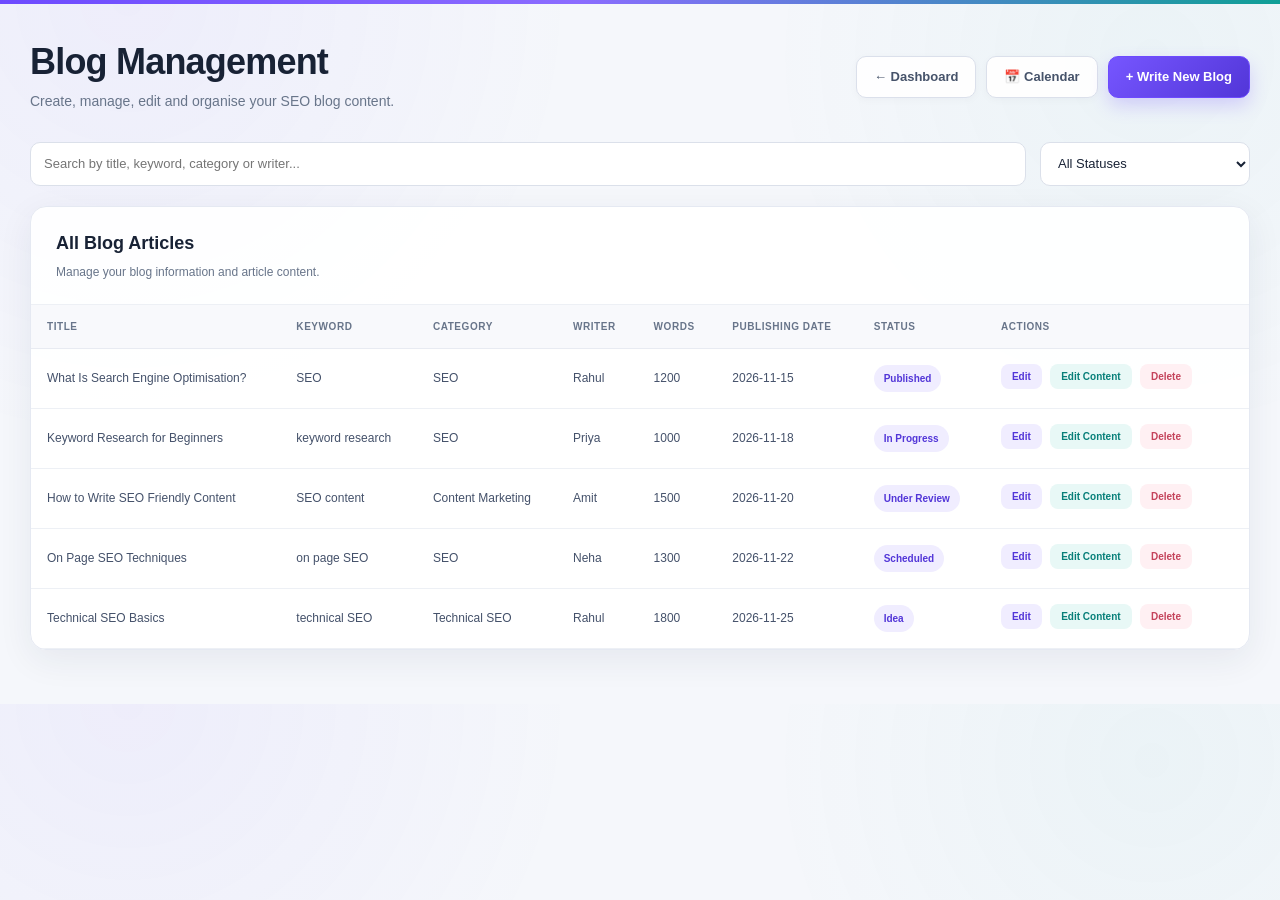
<file: blogs.html>
<!DOCTYPE html>
<html lang="en">

<head>

    <meta charset="UTF-8">
    <meta name="viewport" content="width=device-width, initial-scale=1.0">

    <title>Blog Management | SEO Blog Dashboard</title>

    <link rel="stylesheet" href="css/style.css">
    <link rel="stylesheet" href="css/responsive.css">

</head>


<body>

<main class="page-container">


    <!-- =========================================
         PAGE HEADER
    ========================================= -->

    <div class="page-header">

        <div>

            <h1>
                Blog Management
            </h1>

            <p>
                Create, manage, edit and organise your SEO blog content.
            </p>

        </div>


        <div class="blog-header-actions">

            <button
                type="button"
                class="secondary-btn"
                onclick="window.location.href='index.html'">

                ← Dashboard

            </button>


            <button
                type="button"
                class="secondary-btn"
                onclick="window.location.href='calendar.html'">

                📅 Calendar

            </button>


            <button
                type="button"
                class="primary-btn"
                onclick="window.location.href='writer.html'">

                + Write New Blog

            </button>

        </div>

    </div>



    <!-- =========================================
         ADD / EDIT BLOG INFORMATION
    ========================================= -->

    <div
        id="blogFormContainer"
        class="blog-form-card"
        style="display: none;">


        <div class="form-header">

            <h2>
                Blog Information
            </h2>

            <p>
                Update the basic information for your blog article.
            </p>

        </div>


        <form id="blogForm">

            <div class="form-grid">


                <div class="form-group full-width">

                    <label for="blogTitle">
                        Blog Title
                    </label>

                    <input
                        type="text"
                        id="blogTitle"
                        placeholder="Enter blog title"
                        required>

                </div>


                <div class="form-group">

                    <label for="blogKeyword">
                        Primary SEO Keyword
                    </label>

                    <input
                        type="text"
                        id="blogKeyword"
                        placeholder="Enter primary keyword"
                        required>

                </div>


                <div class="form-group">

                    <label for="blogCategory">
                        Category
                    </label>

                    <select
                        id="blogCategory"
                        required>

                        <option value="">
                            Select Category
                        </option>

                        <option value="SEO">
                            SEO
                        </option>

                        <option value="Content Marketing">
                            Content Marketing
                        </option>

                        <option value="Technical SEO">
                            Technical SEO
                        </option>

                        <option value="Digital Marketing">
                            Digital Marketing
                        </option>

                    </select>

                </div>


                <div class="form-group">

                    <label for="blogWriter">
                        Writer
                    </label>

                    <input
                        type="text"
                        id="blogWriter"
                        placeholder="Enter writer name"
                        required>

                </div>


                <div class="form-group">

                    <label for="wordCount">
                        Word Count
                    </label>

                    <input
                        type="number"
                        id="wordCount"
                        min="1"
                        placeholder="Enter word count"
                        required>

                </div>


                <div class="form-group">

                    <label for="publishDate">
                        Publishing Date
                    </label>

                    <input
                        type="date"
                        id="publishDate"
                        required>

                </div>


                <div class="form-group">

                    <label for="blogStatus">
                        Status
                    </label>

                    <select
                        id="blogStatus"
                        required>

                        <option value="">
                            Select Status
                        </option>

                        <option value="Idea">
                            Idea
                        </option>

                        <option value="In Progress">
                            In Progress
                        </option>

                        <option value="Under Review">
                            Under Review
                        </option>

                        <option value="Scheduled">
                            Scheduled
                        </option>

                        <option value="Published">
                            Published
                        </option>

                    </select>

                </div>

            </div>


            <div class="form-actions">

                <button
                    type="submit"
                    class="primary-btn">

                    Update Blog

                </button>


                <button
                    type="button"
                    id="cancelBlogBtn"
                    class="secondary-btn">

                    Cancel

                </button>

            </div>

        </form>

    </div>



    <!-- =========================================
         BLOG CONTROLS
    ========================================= -->

    <section class="blog-controls">

        <div class="search-wrapper">

            <input
                type="search"
                id="searchBlog"
                placeholder="Search by title, keyword, category or writer...">

        </div>


        <div class="filter-wrapper">

            <select id="statusFilter">

                <option value="All">
                    All Statuses
                </option>

                <option value="Idea">
                    Idea
                </option>

                <option value="In Progress">
                    In Progress
                </option>

                <option value="Under Review">
                    Under Review
                </option>

                <option value="Scheduled">
                    Scheduled
                </option>

                <option value="Published">
                    Published
                </option>

            </select>

        </div>

    </section>



    <!-- =========================================
         BLOG TABLE
    ========================================= -->

    <section class="blog-table-card">

        <div class="table-header">

            <div>

                <h2>
                    All Blog Articles
                </h2>

                <p>
                    Manage your blog information and article content.
                </p>

            </div>

        </div>


        <div class="table-responsive">

            <table id="blogTable">

                <thead>

                    <tr>

                        <th>
                            Title
                        </th>

                        <th>
                            Keyword
                        </th>

                        <th>
                            Category
                        </th>

                        <th>
                            Writer
                        </th>

                        <th>
                            Words
                        </th>

                        <th>
                            Publishing Date
                        </th>

                        <th>
                            Status
                        </th>

                        <th>
                            Actions
                        </th>

                    </tr>

                </thead>


                <tbody id="blogTableBody">

                </tbody>

            </table>

        </div>

    </section>


</main>



<!-- =========================================
     SCRIPTS
========================================= -->

<script src="js/storage.js"></script>

<script src="js/app.js"></script>

<script src="js/blogs.js"></script>


</body>

</html>
</file>
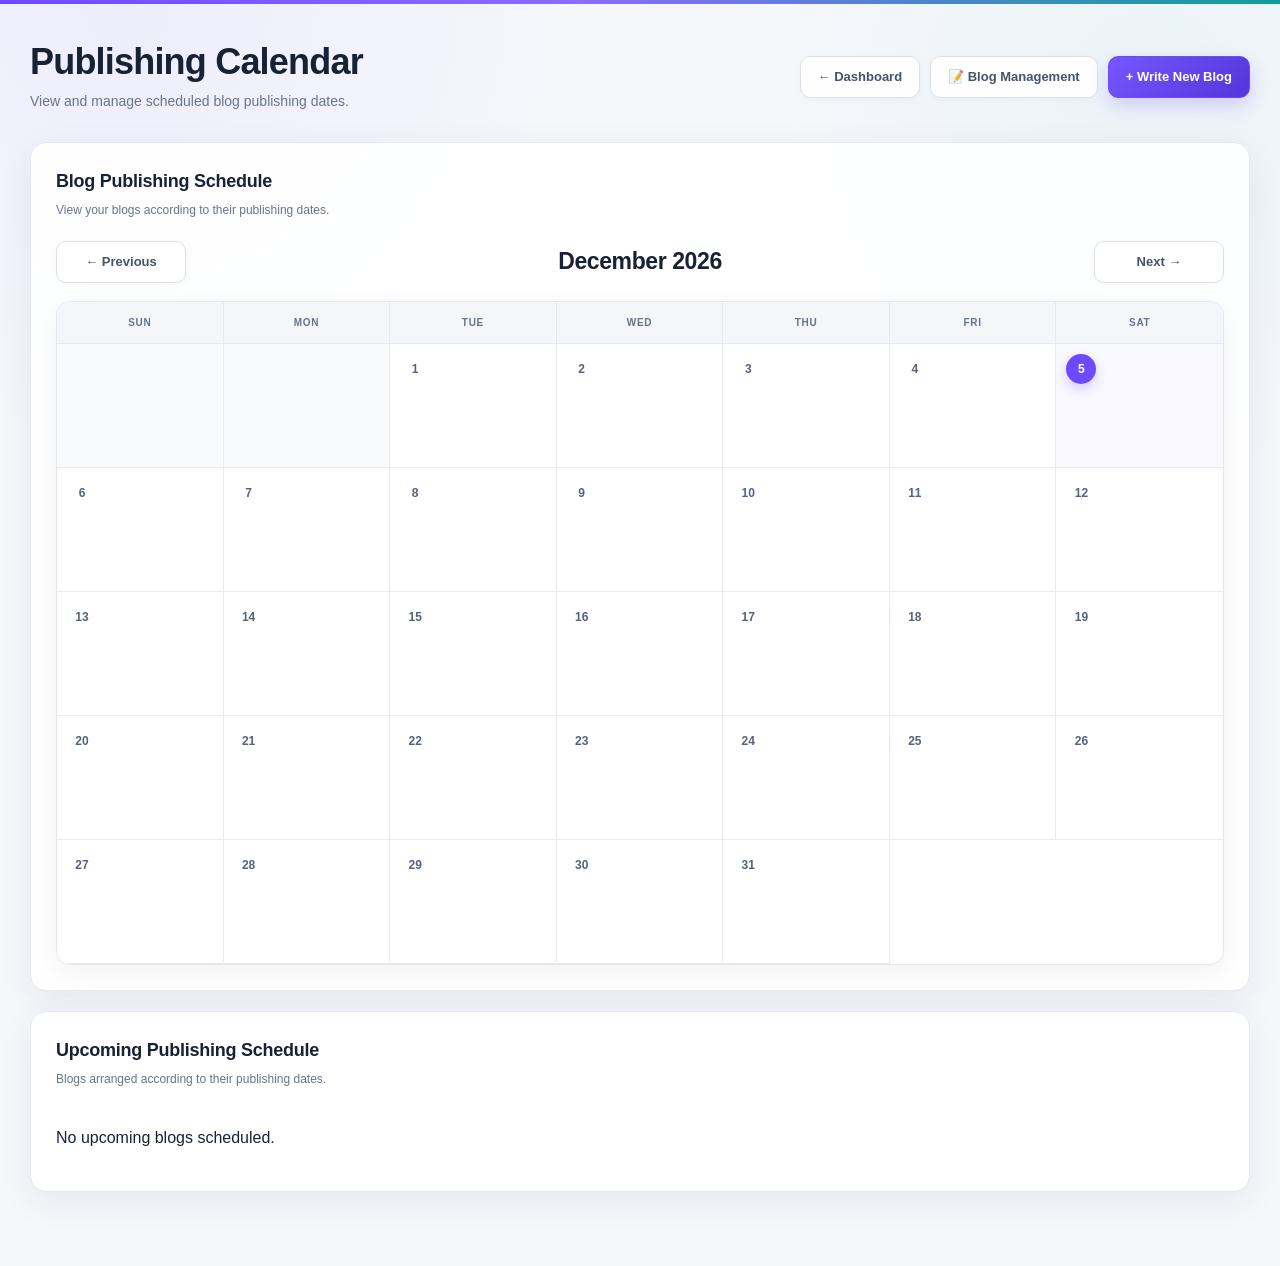
<file: calendar.html>
<!DOCTYPE html>
<html lang="en">

<head>

    <meta charset="UTF-8">

    <meta
        name="viewport"
        content="width=device-width, initial-scale=1.0">

    <title>
        Publishing Calendar | SEO Blog Dashboard
    </title>


    <!-- Main Project CSS -->

    <link
        rel="stylesheet"
        href="css/style.css">


    <!-- Responsive CSS -->

    <link
        rel="stylesheet"
        href="css/responsive.css">


    <!-- Calendar CSS -->

    <link
        rel="stylesheet"
        href="css/calendar.css">

</head>


<body>


<main class="page-container">


    <!-- =========================================
         PAGE HEADER
    ========================================= -->

    <div class="page-header">

        <div>

            <h1>
                Publishing Calendar
            </h1>

            <p>
                View and manage scheduled blog publishing dates.
            </p>

        </div>


        <div class="blog-header-actions">

            <button
                type="button"
                class="secondary-btn"
                onclick="window.location.href='index.html'">

                ← Dashboard

            </button>


            <button
                type="button"
                class="secondary-btn"
                onclick="window.location.href='blogs.html'">

                📝 Blog Management

            </button>


            <button
                type="button"
                class="primary-btn"
                onclick="window.location.href='writer.html'">

                + Write New Blog

            </button>

        </div>

    </div>



    <!-- =========================================
         CALENDAR
    ========================================= -->

    <section class="dashboard-panel">


        <div class="dashboard-panel-header">

            <div>

                <h2>
                    Blog Publishing Schedule
                </h2>

                <p>
                    View your blogs according to their publishing dates.
                </p>

            </div>

        </div>


        <div id="calendar">


            <!-- =================================
                 CALENDAR NAVIGATION
            ================================= -->

            <div id="calendar-header">


                <button
                    type="button"
                    id="prevMonth"
                    class="secondary-btn">

                    ← Previous

                </button>


                <h2 id="currentMonth">
                    Calendar
                </h2>


                <button
                    type="button"
                    id="nextMonth"
                    class="secondary-btn">

                    Next →

                </button>


            </div>



            <!-- =================================
                 CALENDAR DAYS
            ================================= -->

            <div
                id="calendarDays"
                class="calendar-days">

                <!-- Generated by calendar.js -->

            </div>


        </div>

    </section>



    <!-- =========================================
         UPCOMING BLOGS
    ========================================= -->

    <section class="dashboard-panel">


        <div class="dashboard-panel-header">

            <div>

                <h2>
                    Upcoming Publishing Schedule
                </h2>

                <p>
                    Blogs arranged according to their publishing dates.
                </p>

            </div>

        </div>


        <div id="upcomingBlogs">

            <p>
                Loading schedule...
            </p>

        </div>

    </section>


</main>



<!-- =========================================
     JAVASCRIPT
========================================= -->

<script src="js/storage.js"></script>

<script src="js/app.js"></script>

<script src="js/calendar.js"></script>


</body>

</html>
</file>
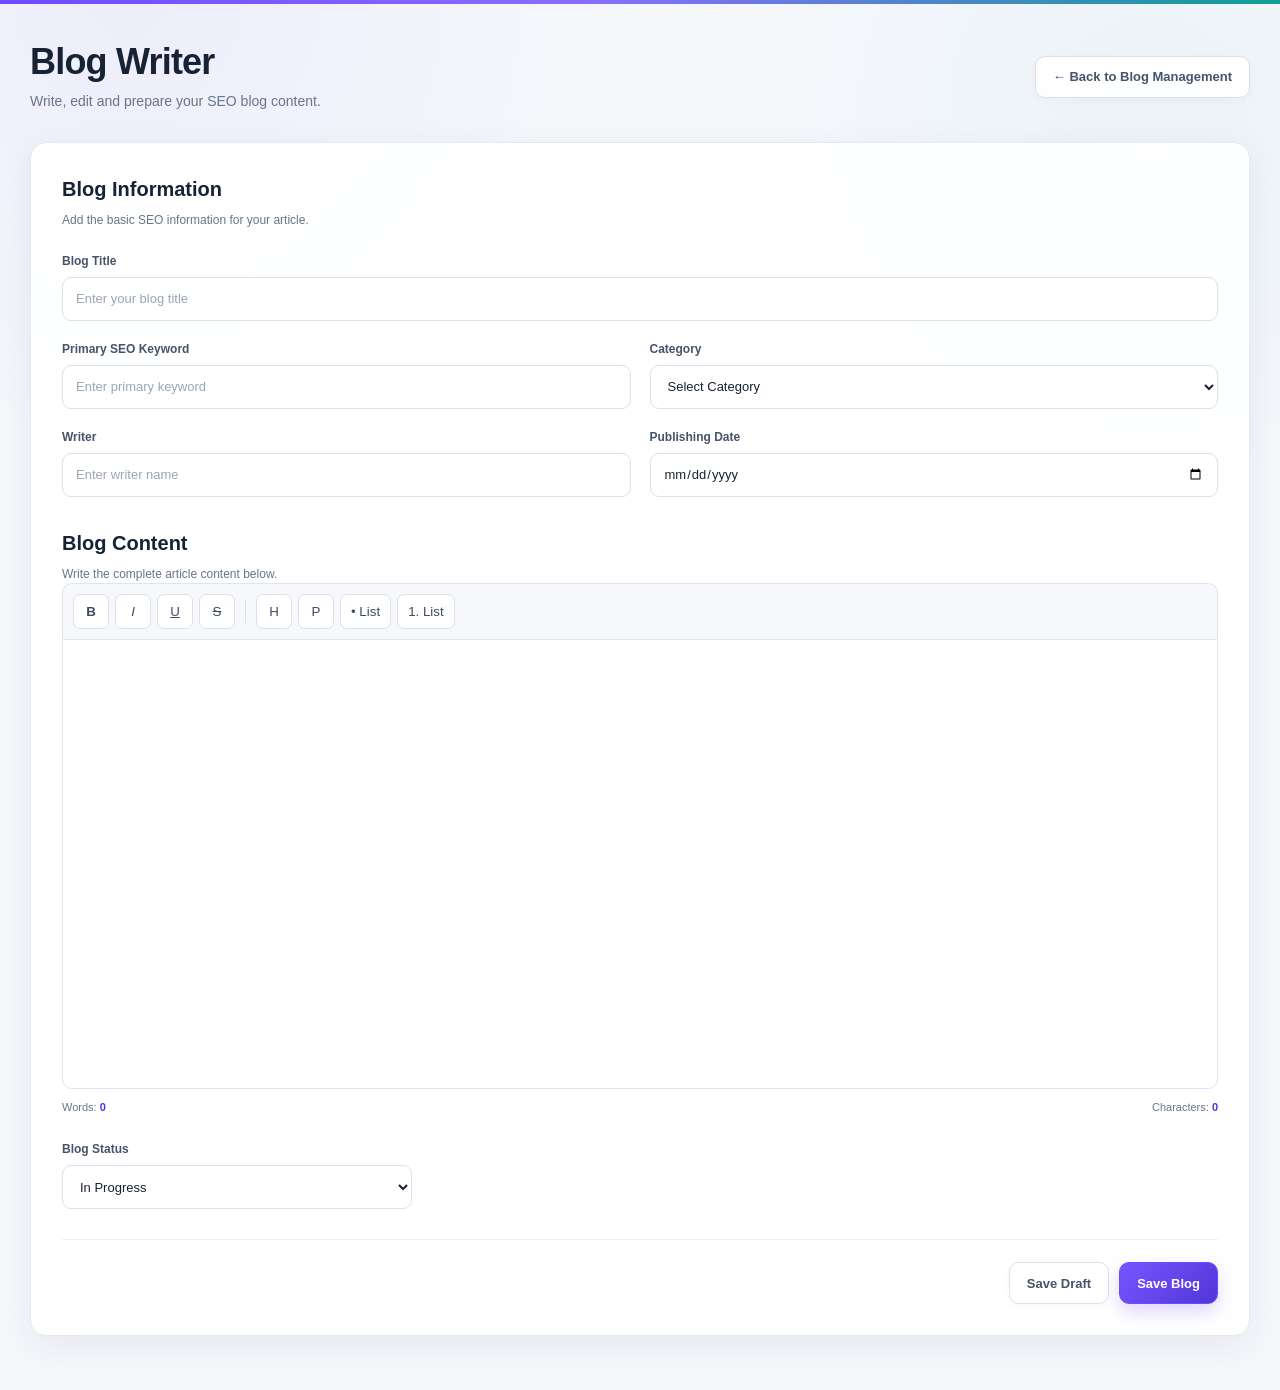
<file: writer.html>
<!DOCTYPE html>
<html lang="en">

<head>

    <meta charset="UTF-8">
    <meta name="viewport" content="width=device-width, initial-scale=1.0">

    <title>Blog Writer | SEO Blog Dashboard</title>

    <link rel="stylesheet" href="css/style.css">
    <link rel="stylesheet" href="css/responsive.css">

</head>


<body>

<main class="page-container">

    <!-- PAGE HEADER -->

    <div class="page-header">

        <div>

            <h1>
                Blog Writer
            </h1>

            <p>
                Write, edit and prepare your SEO blog content.
            </p>

        </div>


        <button
            type="button"
            class="secondary-btn"
            onclick="window.location.href='blogs.html'">

            ← Back to Blog Management

        </button>

    </div>


    <!-- WRITER CARD -->

    <div class="writer-card">

        <form id="writerForm">


            <!-- BLOG INFORMATION -->

            <div class="writer-section">

                <h2>
                    Blog Information
                </h2>

                <p>
                    Add the basic SEO information for your article.
                </p>

            </div>


            <div class="form-grid">

                <div class="form-group full-width">

                    <label for="writerTitle">
                        Blog Title
                    </label>

                    <input
                        type="text"
                        id="writerTitle"
                        placeholder="Enter your blog title"
                        required>

                </div>


                <div class="form-group">

                    <label for="writerKeyword">
                        Primary SEO Keyword
                    </label>

                    <input
                        type="text"
                        id="writerKeyword"
                        placeholder="Enter primary keyword"
                        required>

                </div>


                <div class="form-group">

                    <label for="writerCategory">
                        Category
                    </label>

                    <select
                        id="writerCategory"
                        required>

                        <option value="">
                            Select Category
                        </option>

                        <option value="SEO">
                            SEO
                        </option>

                        <option value="Content Marketing">
                            Content Marketing
                        </option>

                        <option value="Technical SEO">
                            Technical SEO
                        </option>

                        <option value="Digital Marketing">
                            Digital Marketing
                        </option>

                    </select>

                </div>


                <div class="form-group">

                    <label for="writerName">
                        Writer
                    </label>

                    <input
                        type="text"
                        id="writerName"
                        placeholder="Enter writer name"
                        required>

                </div>


                <div class="form-group">

                    <label for="writerPublishDate">
                        Publishing Date
                    </label>

                    <input
                        type="date"
                        id="writerPublishDate"
                        required>

                </div>

            </div>


            <!-- BLOG CONTENT -->

            <div class="writer-section content-section">

                <h2>
                    Blog Content
                </h2>

                <p>
                    Write the complete article content below.
                </p>


                <!-- TOOLBAR -->

                <div class="editor-toolbar">

                    <button
                        type="button"
                        onclick="formatText('bold')"
                        title="Bold">

                        <strong>B</strong>

                    </button>


                    <button
                        type="button"
                        onclick="formatText('italic')"
                        title="Italic">

                        <em>I</em>

                    </button>


                    <button
                        type="button"
                        onclick="formatText('underline')"
                        title="Underline">

                        <u>U</u>

                    </button>


                    <button
                        type="button"
                        onclick="formatText('strikeThrough')"
                        title="Strikethrough">

                        <s>S</s>

                    </button>


                    <span class="toolbar-divider"></span>


                    <button
                        type="button"
                        onclick="formatText('formatBlock', 'h2')"
                        title="Heading">

                        H

                    </button>


                    <button
                        type="button"
                        onclick="formatText('formatBlock', 'p')"
                        title="Paragraph">

                        P

                    </button>


                    <button
                        type="button"
                        onclick="formatText('insertUnorderedList')"
                        title="Bullet List">

                        • List

                    </button>


                    <button
                        type="button"
                        onclick="formatText('insertOrderedList')"
                        title="Numbered List">

                        1. List

                    </button>

                </div>


                <!-- REAL RICH TEXT EDITOR -->

                <div
                    id="blogContent"
                    class="blog-content-editor"
                    contenteditable="true"
                    data-placeholder="Start writing your blog content here...">
                </div>


                <!-- EDITOR FOOTER -->

                <div class="editor-footer">

                    <span>
                        Words:
                        <strong id="contentWordCount">
                            0
                        </strong>
                    </span>


                    <span>
                        Characters:
                        <strong id="contentCharacterCount">
                            0
                        </strong>
                    </span>

                </div>

            </div>


            <!-- STATUS -->

            <div class="form-group writer-status">

                <label for="writerStatus">
                    Blog Status
                </label>

                <select id="writerStatus">

                    <option value="Idea">
                        Idea
                    </option>

                    <option
                        value="In Progress"
                        selected>

                        In Progress

                    </option>

                    <option value="Under Review">
                        Under Review
                    </option>

                    <option value="Scheduled">
                        Scheduled
                    </option>

                    <option value="Published">
                        Published
                    </option>

                </select>

            </div>


            <!-- ACTIONS -->

            <div class="writer-actions">

                <button
                    type="button"
                    id="saveDraftBtn"
                    class="secondary-btn">

                    Save Draft

                </button>


                <button
                    type="submit"
                    class="primary-btn">

                    Save Blog

                </button>

            </div>


        </form>

    </div>

</main>


<script src="js/storage.js"></script>

<script src="js/app.js"></script>

<script src="js/writer.js"></script>

</body>

</html>
</file>
<file: css/style.css>
/* =========================================================
   SEO BLOG DASHBOARD — VISUAL SYSTEM
   Clean editorial UI with a confident purple + teal accent
========================================================= */

:root {
    --ink: #182235;
    --muted: #68758a;
    --line: #e5e9f2;
    --surface: #ffffff;
    --surface-soft: #f7f8fc;
    --violet: #6d4aff;
    --violet-dark: #5236d8;
    --violet-soft: #f0edff;
    --teal: #0f9f96;
    --teal-soft: #e8f8f6;
    --amber: #d88a12;
    --amber-soft: #fff6df;
    --rose: #dc5c73;
    --rose-soft: #fff0f3;
    --blue: #3978d8;
    --blue-soft: #edf4ff;
    --shadow: 0 10px 35px rgba(31, 42, 68, 0.07);
    --shadow-hover: 0 16px 42px rgba(31, 42, 68, 0.12);
    --radius: 16px;
}

* {
    box-sizing: border-box;
}

html {
    scroll-behavior: smooth;
}

body {
    margin: 0;
    font-family: Inter, "Segoe UI", Arial, Helvetica, sans-serif;
    background:
        radial-gradient(circle at 10% 0%, rgba(109, 74, 255, 0.055), transparent 28rem),
        radial-gradient(circle at 90% 8%, rgba(15, 159, 150, 0.045), transparent 24rem),
        #f5f7fb;
    color: var(--ink);
    line-height: 1.5;
}

body::before {
    content: "";
    display: block;
    height: 4px;
    background: linear-gradient(90deg, var(--violet), #8b6cff 45%, var(--teal));
}

button,
input,
select,
textarea {
    font-family: inherit;
}

button {
    cursor: pointer;
}

a {
    color: inherit;
    text-decoration: none;
}

::selection {
    background: rgba(109, 74, 255, 0.18);
    color: var(--ink);
}


/* =========================================================
   PAGE CONTAINER
========================================================= */

.page-container {
    width: 100%;
    max-width: 1440px;
    margin: 0 auto;
    padding: 38px 30px 54px;
}


/* =========================================================
   PAGE HEADER
========================================================= */

.page-header {
    display: flex;
    justify-content: space-between;
    align-items: center;
    gap: 28px;
    margin-bottom: 30px;
}

.page-header h1 {
    margin: 0;
    color: var(--ink);
    font-size: clamp(28px, 3vw, 36px);
    line-height: 1.1;
    letter-spacing: -0.8px;
}

.page-header p {
    margin: 9px 0 0;
    color: var(--muted);
    font-size: 14px;
}

.blog-header-actions {
    display: flex;
    align-items: center;
    justify-content: flex-end;
    gap: 10px;
    flex-wrap: wrap;
}


/* =========================================================
   BUTTONS
========================================================= */

.primary-btn,
.secondary-btn {
    min-height: 42px;
    display: inline-flex;
    align-items: center;
    justify-content: center;
    gap: 7px;
    padding: 10px 17px;
    border-radius: 10px;
    font-size: 13px;
    font-weight: 700;
    transition:
        transform 0.18s ease,
        box-shadow 0.18s ease,
        border-color 0.18s ease,
        background 0.18s ease;
}

.primary-btn {
    border: 1px solid var(--violet);
    background: linear-gradient(135deg, #7656ff, var(--violet-dark));
    color: #fff;
    box-shadow: 0 8px 18px rgba(109, 74, 255, 0.22);
}

.primary-btn:hover {
    transform: translateY(-2px);
    box-shadow: 0 12px 24px rgba(109, 74, 255, 0.28);
}

.secondary-btn {
    border: 1px solid #dbe0eb;
    background: rgba(255, 255, 255, 0.92);
    color: #46536a;
    box-shadow: 0 2px 8px rgba(31, 42, 68, 0.03);
}

.secondary-btn:hover {
    border-color: #c9c2f8;
    background: #fbfaff;
    color: var(--violet-dark);
    transform: translateY(-1px);
}


/* =========================================================
   DASHBOARD STATS
========================================================= */

.dashboard-stats {
    display: grid;
    grid-template-columns: repeat(4, minmax(0, 1fr));
    gap: 18px;
    margin-bottom: 24px;
}

.dashboard-card {
    position: relative;
    min-height: 118px;
    display: flex;
    align-items: center;
    gap: 16px;
    overflow: hidden;
    background: var(--surface);
    border: 1px solid var(--line);
    border-radius: var(--radius);
    padding: 21px;
    box-shadow: var(--shadow);
    transition: transform 0.2s ease, box-shadow 0.2s ease;
}

.dashboard-card::after {
    content: "";
    position: absolute;
    width: 74px;
    height: 74px;
    right: -26px;
    top: -28px;
    border-radius: 50%;
    background: rgba(109, 74, 255, 0.06);
}

.dashboard-card:nth-child(2)::after {
    background: rgba(15, 159, 150, 0.07);
}

.dashboard-card:nth-child(3)::after {
    background: rgba(216, 138, 18, 0.07);
}

.dashboard-card:nth-child(4)::after {
    background: rgba(220, 92, 115, 0.07);
}

.dashboard-card:hover {
    transform: translateY(-3px);
    box-shadow: var(--shadow-hover);
}

.dashboard-card-icon {
    position: relative;
    z-index: 1;
    width: 48px;
    height: 48px;
    flex: 0 0 48px;
    display: flex;
    align-items: center;
    justify-content: center;
    border-radius: 13px;
    background: var(--violet-soft);
    color: var(--violet-dark);
    font-size: 20px;
}

.dashboard-card:nth-child(2) .dashboard-card-icon {
    background: var(--teal-soft);
}

.dashboard-card:nth-child(3) .dashboard-card-icon {
    background: var(--amber-soft);
}

.dashboard-card:nth-child(4) .dashboard-card-icon {
    background: var(--rose-soft);
}

.dashboard-card p {
    position: relative;
    z-index: 1;
    margin: 0 0 3px;
    color: var(--muted);
    font-size: 12px;
    font-weight: 700;
    letter-spacing: 0.2px;
    text-transform: uppercase;
}

.dashboard-card h2 {
    position: relative;
    z-index: 1;
    margin: 0;
    color: var(--ink);
    font-size: 30px;
    letter-spacing: -0.7px;
}


/* =========================================================
   PANELS
========================================================= */

.dashboard-main-grid {
    display: grid;
    grid-template-columns: 1.35fr 1fr;
    gap: 20px;
    margin-bottom: 20px;
}

.dashboard-panel,
.blog-form-card,
.blog-table-card,
.writer-card {
    background: rgba(255, 255, 255, 0.96);
    border: 1px solid var(--line);
    border-radius: var(--radius);
    box-shadow: var(--shadow);
}

.dashboard-panel {
    padding: 25px;
    margin-bottom: 20px;
}

.dashboard-main-grid .dashboard-panel {
    margin-bottom: 0;
}

.dashboard-panel-header {
    display: flex;
    justify-content: space-between;
    align-items: center;
    gap: 15px;
    margin-bottom: 22px;
}

.dashboard-panel-header h2 {
    margin: 0;
    color: var(--ink);
    font-size: 18px;
    letter-spacing: -0.25px;
}

.dashboard-panel-header p {
    margin: 6px 0 0;
    color: var(--muted);
    font-size: 12px;
}


/* =========================================================
   CHART
========================================================= */

.dashboard-chart {
    position: relative;
    width: 100%;
    height: 300px;
}

.dashboard-chart canvas {
    max-width: 100%;
}


/* =========================================================
   STATUS LIST
========================================================= */

.status-list {
    display: flex;
    flex-direction: column;
}

.status-row {
    display: flex;
    justify-content: space-between;
    align-items: center;
    padding: 15px 0;
    border-bottom: 1px solid #edf0f5;
}

.status-row:first-child {
    padding-top: 4px;
}

.status-row:last-child {
    border-bottom: 0;
    padding-bottom: 3px;
}

.status-row span {
    color: #536177;
    font-size: 13px;
    font-weight: 600;
}

.status-row strong {
    min-width: 34px;
    text-align: center;
    padding: 5px 9px;
    border-radius: 999px;
    background: var(--violet-soft);
    color: var(--violet-dark);
    font-size: 12px;
}


/* =========================================================
   RECENT BLOGS
========================================================= */

.recent-blogs-list {
    display: flex;
    flex-direction: column;
}

.recent-blog-item {
    position: relative;
    padding: 16px 0;
    border-bottom: 1px solid #edf0f5;
}

.recent-blog-item:first-child {
    padding-top: 0;
}

.recent-blog-item:last-child {
    border-bottom: none;
}

.recent-blog-item h3 {
    margin: 0 0 7px;
    color: var(--ink);
    font-size: 14px;
}

.recent-blog-item p {
    margin: 4px 0;
    color: var(--muted);
    font-size: 12px;
}

.recent-blog-status {
    display: inline-flex;
    align-items: center;
    margin-top: 7px;
    padding: 5px 9px;
    border-radius: 999px;
    background: var(--violet-soft);
    color: var(--violet-dark);
    font-size: 10px;
    font-weight: 800;
}


/* =========================================================
   QUICK ACTIONS
========================================================= */

.quick-actions {
    display: grid;
    grid-template-columns: repeat(3, minmax(0, 1fr));
    gap: 14px;
}

.quick-action {
    position: relative;
    display: flex;
    align-items: center;
    gap: 13px;
    width: 100%;
    padding: 17px;
    border: 1px solid var(--line);
    border-radius: 13px;
    background: #fbfcfe;
    text-align: left;
    transition: 0.2s ease;
}

.quick-action:hover {
    transform: translateY(-2px);
    border-color: #d2cbfa;
    background: #fff;
    box-shadow: 0 10px 25px rgba(31, 42, 68, 0.08);
}

.quick-action > span {
    width: 44px;
    height: 44px;
    flex: 0 0 44px;
    display: flex;
    align-items: center;
    justify-content: center;
    border-radius: 12px;
    background: var(--violet-soft);
    color: var(--violet-dark);
    font-size: 19px;
}

.quick-action:nth-child(2) > span {
    background: var(--teal-soft);
}

.quick-action:nth-child(3) > span {
    background: var(--amber-soft);
}

.quick-action strong {
    display: block;
    color: var(--ink);
    font-size: 13px;
    margin-bottom: 3px;
}

.quick-action small {
    display: block;
    color: var(--muted);
    font-size: 11px;
}


/* =========================================================
   FORMS
========================================================= */

.blog-form-card {
    padding: 28px;
    margin-bottom: 24px;
}

.form-header {
    margin-bottom: 24px;
}

.form-header h2 {
    margin: 0;
    font-size: 20px;
}

.form-header p,
.writer-section p {
    margin: 7px 0 0;
    color: var(--muted);
    font-size: 12px;
}

.form-grid {
    display: grid;
    grid-template-columns: repeat(2, minmax(0, 1fr));
    gap: 19px;
}

.form-group {
    display: flex;
    flex-direction: column;
}

.form-group.full-width {
    grid-column: 1 / -1;
}

.form-group label {
    margin-bottom: 7px;
    color: #46536a;
    font-size: 12px;
    font-weight: 800;
}

.form-group input,
.form-group select {
    width: 100%;
    min-height: 44px;
    padding: 10px 13px;
    border: 1px solid #dbe0ea;
    border-radius: 9px;
    background: #fff;
    color: var(--ink);
    font-size: 13px;
    outline: none;
    transition: border-color 0.16s ease, box-shadow 0.16s ease;
}

.form-group input::placeholder {
    color: #9aa5b6;
}

.form-group input:focus,
.form-group select:focus {
    border-color: #a89af5;
    box-shadow: 0 0 0 4px rgba(109, 74, 255, 0.09);
}

.form-actions {
    display: flex;
    gap: 10px;
    margin-top: 25px;
}


/* =========================================================
   SEARCH / FILTER
========================================================= */

.blog-controls {
    display: flex;
    justify-content: space-between;
    align-items: center;
    gap: 14px;
    margin-bottom: 20px;
}

.search-wrapper {
    position: relative;
    flex: 1;
}

.filter-wrapper {
    width: 210px;
}

.blog-controls input,
.blog-controls select {
    width: 100%;
    min-height: 44px;
    padding: 10px 13px;
    border: 1px solid #dbe0ea;
    border-radius: 10px;
    background: #fff;
    color: var(--ink);
    font-size: 13px;
    outline: none;
}

.blog-controls input:focus,
.blog-controls select:focus {
    border-color: #a89af5;
    box-shadow: 0 0 0 4px rgba(109, 74, 255, 0.08);
}


/* =========================================================
   BLOG TABLE
========================================================= */

.blog-table-card {
    overflow: hidden;
}

.table-header {
    display: flex;
    justify-content: space-between;
    align-items: center;
    padding: 23px 25px;
    border-bottom: 1px solid #edf0f5;
}

.table-header h2 {
    margin: 0;
    font-size: 18px;
}

.table-header p {
    margin: 6px 0 0;
    color: var(--muted);
    font-size: 12px;
}

.table-responsive {
    width: 100%;
    overflow-x: auto;
}

#blogTable {
    width: 100%;
    min-width: 950px;
    border-collapse: collapse;
}

#blogTable th {
    background: #f8f9fc;
    color: #68758a;
    font-size: 10px;
    font-weight: 900;
    letter-spacing: 0.55px;
    text-transform: uppercase;
    text-align: left;
    padding: 14px 16px;
    border-bottom: 1px solid #e8ebf2;
    white-space: nowrap;
}

#blogTable td {
    padding: 15px 16px;
    color: #44516a;
    font-size: 12px;
    border-bottom: 1px solid #edf0f5;
    vertical-align: middle;
}

#blogTable tbody tr {
    transition: background 0.15s ease;
}

#blogTable tbody tr:hover {
    background: #fbfaff;
}

#blogTable .status-badge {
    display: inline-flex;
    align-items: center;
    padding: 6px 10px;
    border-radius: 999px;
    background: var(--violet-soft);
    color: var(--violet-dark);
    font-size: 10px;
    font-weight: 800;
    white-space: nowrap;
}


/* =========================================================
   TABLE ACTIONS
========================================================= */

#blogTable td:last-child {
    min-width: 245px;
}

#blogTable .edit-btn,
#blogTable .content-edit-btn,
#blogTable .delete-btn {
    border: 0;
    padding: 7px 11px;
    border-radius: 8px;
    font-size: 10px;
    font-weight: 800;
    cursor: pointer;
    margin-right: 5px;
    margin-bottom: 4px;
    transition: 0.16s ease;
}

#blogTable .edit-btn {
    background: var(--violet-soft);
    color: var(--violet-dark);
}

#blogTable .edit-btn:hover {
    background: #e4dfff;
}

#blogTable .content-edit-btn {
    background: var(--teal-soft);
    color: #087f79;
}

#blogTable .content-edit-btn:hover {
    background: #d5f1ed;
}

#blogTable .delete-btn {
    background: var(--rose-soft);
    color: #c4435b;
}

#blogTable .delete-btn:hover {
    background: #ffe2e8;
}


/* =========================================================
   BLOG WRITER
========================================================= */

.writer-card {
    padding: 31px;
}

.writer-section {
    margin-bottom: 23px;
}

.writer-section h2 {
    margin: 0;
    font-size: 20px;
    color: var(--ink);
}

.content-section {
    margin-top: 31px;
}

.editor-toolbar {
    display: flex;
    align-items: center;
    flex-wrap: wrap;
    gap: 6px;
    padding: 10px;
    background: #f7f8fc;
    border: 1px solid #dfe4ee;
    border-bottom: none;
    border-radius: 10px 10px 0 0;
}

.editor-toolbar button {
    min-width: 36px;
    height: 35px;
    padding: 0 10px;
    border: 1px solid #dbe0ea;
    background: #fff;
    color: #3e4b62;
    border-radius: 7px;
    cursor: pointer;
    transition: 0.15s ease;
}

.editor-toolbar button:hover {
    border-color: #b9aff4;
    background: var(--violet-soft);
    color: var(--violet-dark);
}

.toolbar-divider {
    width: 1px;
    height: 24px;
    background: #d9deea;
    margin: 0 4px;
}

.blog-content-editor {
    width: 100%;
    min-height: 450px;
    padding: 20px;
    border: 1px solid #dfe4ee;
    border-radius: 0 0 10px 10px;
    background: #fff;
    color: #283449;
    font-size: 15px;
    line-height: 1.85;
    outline: none;
    overflow-y: auto;
    transition: border-color 0.16s ease, box-shadow 0.16s ease;
}

.blog-content-editor:focus {
    border-color: #a89af5;
    box-shadow: 0 0 0 4px rgba(109, 74, 255, 0.08);
}

.blog-content-editor:empty::before {
    content: attr(data-placeholder);
    color: #9aa5b6;
    pointer-events: none;
}

.blog-content-editor h2 {
    font-size: 24px;
    margin: 20px 0 10px;
}

.blog-content-editor p {
    margin: 0 0 12px;
}

.blog-content-editor ul,
.blog-content-editor ol {
    margin-left: 25px;
}

.editor-footer {
    display: flex;
    justify-content: space-between;
    margin-top: 10px;
    color: var(--muted);
    font-size: 11px;
}

.editor-footer strong {
    color: var(--violet-dark);
}

.writer-status {
    max-width: 350px;
    margin-top: 25px;
}

.writer-actions {
    display: flex;
    justify-content: flex-end;
    gap: 10px;
    margin-top: 30px;
    padding-top: 22px;
    border-top: 1px solid #edf0f5;
}


/* =========================================================
   RESPONSIVE
========================================================= */

@media (max-width: 1024px) {
    .page-container {
        padding: 30px 22px 45px;
    }

    .dashboard-stats {
        grid-template-columns: repeat(2, minmax(0, 1fr));
    }

    .dashboard-main-grid {
        grid-template-columns: 1fr;
    }

    .quick-actions {
        grid-template-columns: 1fr;
    }
}

@media (max-width: 768px) {
    .page-container {
        padding: 25px 16px 40px;
    }

    .page-header {
        align-items: flex-start;
        flex-direction: column;
    }

    .page-header h1 {
        font-size: 28px;
    }

    .blog-header-actions {
        width: 100%;
        justify-content: flex-start;
    }

    .blog-header-actions .primary-btn,
    .blog-header-actions .secondary-btn {
        flex: 1 1 auto;
    }

    .dashboard-stats {
        grid-template-columns: 1fr 1fr;
    }

    .dashboard-panel {
        padding: 20px;
    }

    .dashboard-chart {
        height: 270px;
    }

    .form-grid {
        grid-template-columns: 1fr;
    }

    .form-group.full-width {
        grid-column: auto;
    }

    .blog-controls {
        flex-direction: column;
        align-items: stretch;
    }

    .filter-wrapper {
        width: 100%;
    }

    .writer-card,
    .blog-form-card {
        padding: 20px;
    }

    .writer-actions,
    .form-actions {
        flex-direction: column;
    }

    .writer-actions .primary-btn,
    .writer-actions .secondary-btn,
    .form-actions .primary-btn,
    .form-actions .secondary-btn {
        width: 100%;
    }

    .dashboard-panel-header {
        align-items: flex-start;
    }
}

@media (max-width: 500px) {
    .dashboard-stats {
        grid-template-columns: 1fr;
    }

    .page-header h1 {
        font-size: 25px;
    }

    .blog-header-actions {
        flex-direction: column;
        width: 100%;
    }

    .blog-header-actions .primary-btn,
    .blog-header-actions .secondary-btn {
        width: 100%;
    }

    .dashboard-panel {
        padding: 17px;
    }

    .dashboard-card {
        min-height: 105px;
    }
}
</file>
<file: css/responsive.css>
/* =========================================
   RESPONSIVE DESIGN
========================================= */


/* =========================================
   TABLET
========================================= */

@media (max-width: 1024px) {

    #dashboard,
    #blogs,
    #calendar {
        width: 94%;
    }

    .stats-container {
        grid-template-columns: repeat(2, 1fr);
    }

    .status-content {
        grid-template-columns: 1fr;
    }

    .status-chart {
        height: 300px;
    }

    /* Blog table */

    .blog-table-container {
        overflow-x: auto;
        width: 100%;
    }

    #blogTable {
        min-width: 850px;
    }

    /* Calendar */

    .calendar-container {
        overflow-x: auto;
        width: 100%;
    }

    .calendar-weekdays,
    .calendar-days,
    #calendarDays {
        min-width: 700px;
    }
}


/* =========================================
   TABLET
========================================= */

@media (max-width: 768px) {

    #dashboard,
    #blogs,
    #calendar {
        width: 95%;
        padding: 24px;
    }

    .stats-container {
        grid-template-columns: repeat(2, 1fr);
        gap: 14px;
    }

    .status-content {
        grid-template-columns: 1fr;
    }

    .blog-controls {
        flex-wrap: wrap;
    }

    .blog-table-container {
        overflow-x: auto;
    }

    #blogTable {
        min-width: 850px;
    }

    .calendar-container {
        overflow-x: auto;
    }

    .calendar-weekdays,
    .calendar-days,
    #calendarDays {
        min-width: 700px;
    }
}


/* =========================================
   MOBILE
========================================= */

@media (max-width: 600px) {

    /* Main sections */

    #dashboard,
    #blogs,
    #calendar {
        width: 95%;
        padding: 18px;
    }


    /* Dashboard heading */

    #dashboard h1,
    #blogs h1 {
        font-size: 21px;
    }

    #dashboard > p,
    #blogs > p {
        font-size: 12px;
    }


    /* Statistics */

    .stats-container {
        grid-template-columns: 1fr;
        gap: 12px;
    }

    .stat-card {
        padding: 17px;
    }

    .stat-card p {
        font-size: 25px;
    }


    /* Recent Blogs */

    .recent-blogs {
        padding: 18px;
    }

    .recent-blogs h2 {
        font-size: 16px;
    }


    /* Status Overview */

    .status-overview {
        padding: 18px;
    }

    .status-overview h2 {
        font-size: 16px;
    }

    .status-content {
        display: block;
    }

    .status-chart {
        width: 100%;
        height: 230px;
        margin-bottom: 15px;
    }

    .status-list {
        width: 100%;
    }

    .status-item {
        padding: 10px 12px;
    }


    /* Add Blog */

    #addBlogBtn {
        width: 100%;
        margin-bottom: 15px;
    }


    /* Blog form */

    .blog-form-container {
        padding: 17px;
    }

    .form-group input,
    .form-group select {
        width: 100%;
    }


    /* Search and filter */

    .blog-controls {
        flex-direction: column;
        gap: 10px;
    }

    .blog-controls input,
    .blog-controls select {
        width: 100%;
        min-width: 0;
    }


    /* Blog table */

    .blog-table-container {
        width: 100%;
        overflow-x: auto;
        -webkit-overflow-scrolling: touch;
    }

    #blogTable {
        min-width: 850px;
    }

    #blogTable th,
    #blogTable td {
        padding: 10px;
        font-size: 11px;
    }


    /* =====================================
       CALENDAR MOBILE FIX
    ===================================== */

    #calendar {
        overflow: hidden;
    }

    .calendar-container {
        width: 100%;
        overflow-x: auto;
        -webkit-overflow-scrolling: touch;
    }

    .calendar-header {
        display: flex;
        flex-wrap: wrap;
        gap: 8px;
    }

    .calendar-header h2 {
        font-size: 18px;
    }

    .calendar-header button {
        padding: 8px 12px;
        font-size: 11px;
    }

    /* IMPORTANT:
       Your actual calendar uses #calendarDays */

    #calendarDays {
        min-width: 700px;
    }

    .calendar-weekdays {
        min-width: 700px;
    }

    .calendar-days {
        min-width: 700px;
    }

    .calendar-day {
        min-height: 90px;
        padding: 7px;
    }

    .calendar-weekdays div {
        padding: 8px 4px;
        font-size: 11px;
    }

    .day-number {
        font-size: 11px;
    }

    .calendar-blog {
        font-size: 9px;
        padding: 5px;
    }
}


/* =========================================
   VERY SMALL MOBILE
========================================= */

@media (max-width: 400px) {

    #dashboard,
    #blogs,
    #calendar {
        width: 96%;
        padding: 14px;
    }

    #dashboard h1,
    #blogs h1 {
        font-size: 19px;
    }

    .stat-card {
        padding: 15px;
    }

    .stat-card p {
        font-size: 23px;
    }

    .status-chart {
        height: 220px;
    }

    .calendar-header {
        align-items: center;
    }

    .calendar-header button {
        padding: 7px 10px;
    }

    #calendarDays {
        min-width: 700px;
    }

    .calendar-weekdays {
        min-width: 700px;
    }
}
</file>
<file: css/calendar.css>
/* =========================================================
   PUBLISHING CALENDAR — VISUAL LAYER
========================================================= */

#calendar {
    width: 100%;
    margin-top: 8px;
}

#calendar-header {
    display: grid;
    grid-template-columns: 130px 1fr 130px;
    align-items: center;
    gap: 18px;
    margin-bottom: 18px;
}

#calendar-header h2 {
    margin: 0;
    text-align: center;
    color: #182235;
    font-size: 23px;
    letter-spacing: -0.4px;
}

#calendar-header button {
    min-width: 0;
}

#calendarDays {
    display: grid;
    grid-template-columns: repeat(7, minmax(0, 1fr));
    width: 100%;
    border: 1px solid #e2e7f0;
    border-radius: 14px;
    overflow: hidden;
    background: #fff;
    box-shadow: 0 8px 28px rgba(31, 42, 68, 0.06);
}

.calendar-day-name {
    min-height: 42px;
    display: flex;
    align-items: center;
    justify-content: center;
    background: #f5f6fa;
    color: #66738a;
    font-size: 10px;
    font-weight: 900;
    letter-spacing: 0.7px;
    text-transform: uppercase;
    border-right: 1px solid #e5e9f1;
    border-bottom: 1px solid #e2e7f0;
}

.calendar-day-name:nth-child(7n) {
    border-right: none;
}

.calendar-day {
    min-height: 124px;
    padding: 10px;
    background: #fff;
    border-right: 1px solid #e7ebf2;
    border-bottom: 1px solid #e7ebf2;
    position: relative;
    overflow: hidden;
    transition: background 0.15s ease;
}

.calendar-day:nth-child(7n) {
    border-right: none;
}

.calendar-day:not(.empty):hover {
    background: #fcfbff;
}

.calendar-day.empty {
    background: #f9fafc;
}

.calendar-date {
    display: flex;
    align-items: center;
    justify-content: center;
    width: 30px;
    height: 30px;
    margin-bottom: 6px;
    color: #56637a;
    font-size: 12px;
    font-weight: 800;
    border-radius: 50%;
}

.calendar-day.today {
    background: #faf8ff;
}

.calendar-day.today .calendar-date {
    color: #fff;
    background: #6d4aff;
    box-shadow: 0 5px 12px rgba(109, 74, 255, 0.25);
}

.blog-event {
    display: block;
    width: 100%;
    margin-top: 5px;
    padding: 7px 8px;
    border: 1px solid rgba(109, 74, 255, 0.12);
    border-radius: 7px;
    background: #f0edff;
    color: #543bd2;
    font-size: 10px;
    font-weight: 800;
    line-height: 1.35;
    white-space: nowrap;
    overflow: hidden;
    text-overflow: ellipsis;
    cursor: pointer;
    box-sizing: border-box;
    transition: 0.15s ease;
}

.blog-event:hover {
    background: #e6e0ff;
    transform: translateY(-1px);
}

/* Give event cards a little visual variety by status. */
.blog-event.status-published {
    background: #e8f8f6;
    color: #087f79;
    border-color: #c9ece8;
}

.blog-event.status-scheduled {
    background: #edf4ff;
    color: #2861b5;
    border-color: #d5e4fb;
}

.blog-event.status-in-progress {
    background: #fff6df;
    color: #9a6509;
    border-color: #f4e4b9;
}

.blog-event.status-under-review {
    background: #f4efff;
    color: #6843c7;
    border-color: #e5dafa;
}

.blog-event.status-idea {
    background: #fff0f3;
    color: #b8475e;
    border-color: #f5d5dc;
}

#upcomingBlogs {
    display: flex;
    flex-direction: column;
    gap: 10px;
}

#upcomingBlogs .recent-blog-item {
    position: relative;
    padding: 16px 18px;
    border: 1px solid #e6eaf2;
    border-radius: 12px;
    background: #fff;
    box-shadow: 0 5px 18px rgba(31, 42, 68, 0.04);
}

#upcomingBlogs .recent-blog-item::before {
    content: "";
    position: absolute;
    left: 0;
    top: 12px;
    bottom: 12px;
    width: 3px;
    border-radius: 3px;
    background: #6d4aff;
}

#upcomingBlogs .recent-blog-item h3 {
    margin: 0 0 7px;
    padding-left: 5px;
    color: #182235;
    font-size: 14px;
}

#upcomingBlogs .recent-blog-item p {
    margin: 5px 0;
    padding-left: 5px;
    color: #68758a;
    font-size: 11px;
}

@media (max-width: 900px) {
    .calendar-day {
        min-height: 108px;
        padding: 8px;
    }

    .blog-event {
        font-size: 9px;
    }
}

@media (max-width: 700px) {
    #calendar {
        overflow-x: auto;
    }

    #calendarDays {
        min-width: 700px;
    }

    #calendar-header {
        min-width: 700px;
    }
}

@media (max-width: 480px) {
    #calendar-header h2 {
        font-size: 20px;
    }
}
</file>
